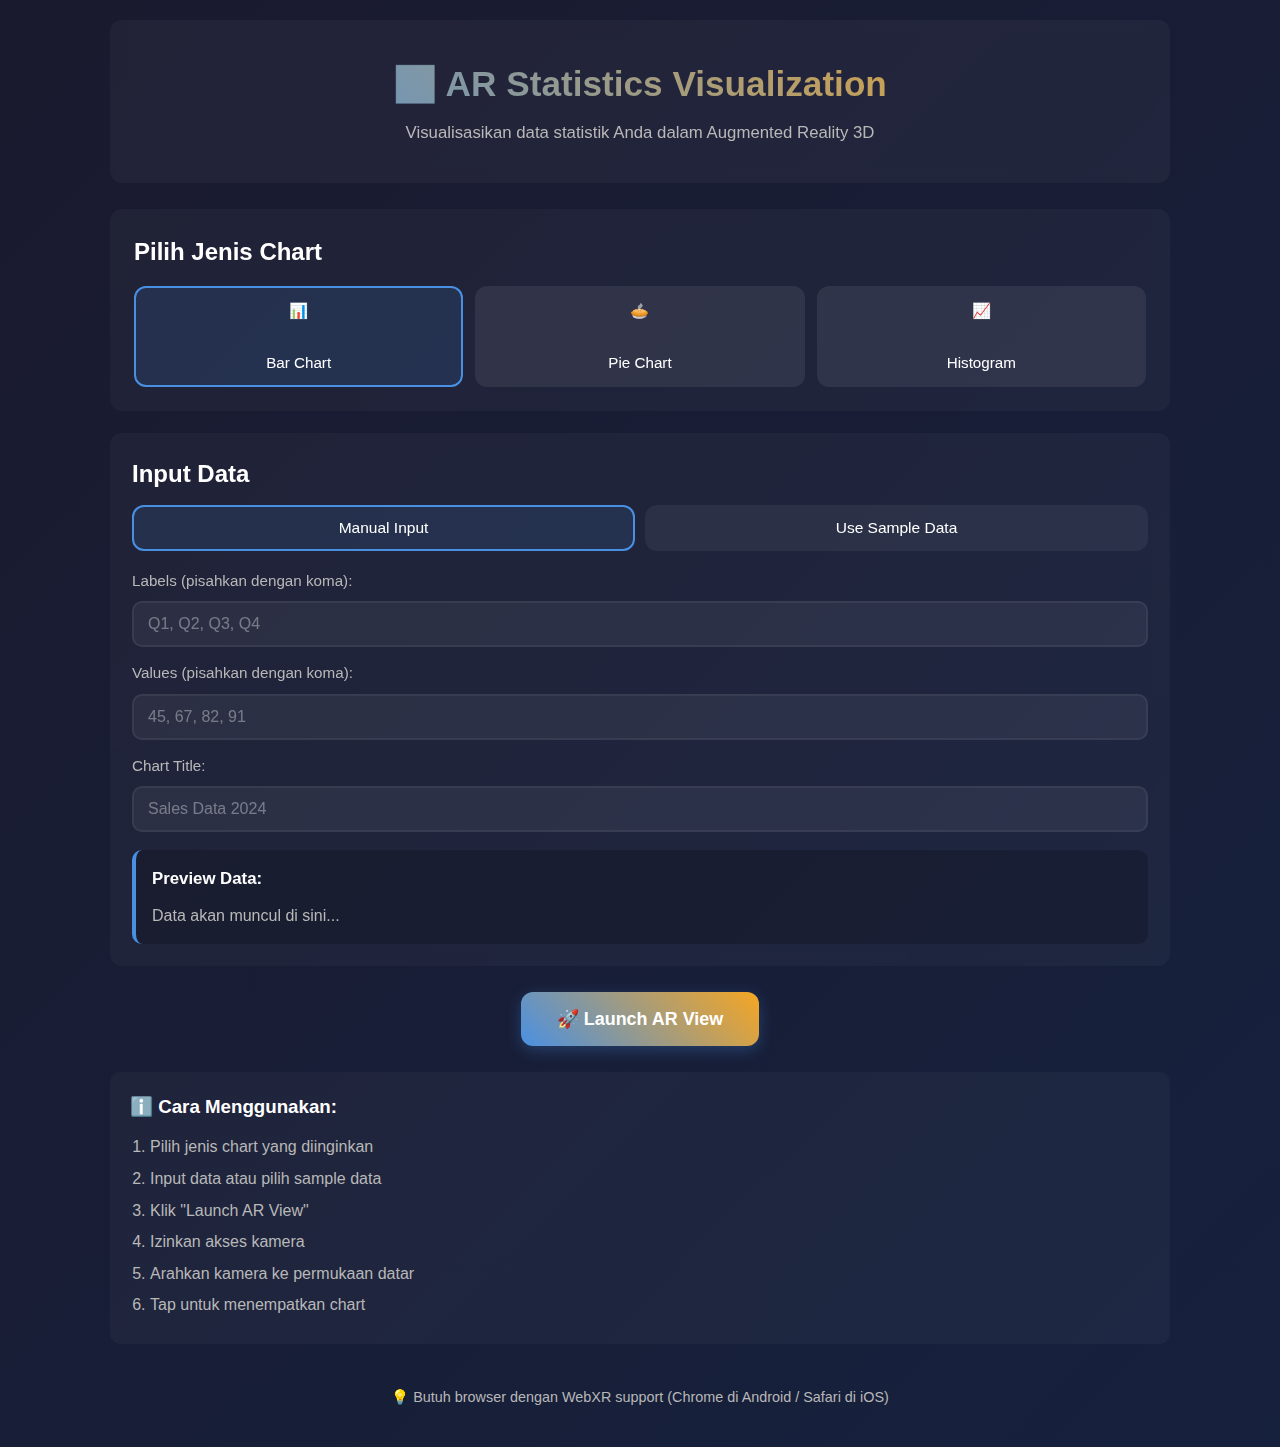
<file: index.html>
<!DOCTYPE html>
<html lang="id">
<head>
    <meta charset="UTF-8">
    <meta name="viewport" content="width=device-width, initial-scale=1.0">
    <title>AR Statistics Visualization</title>
    <link rel="stylesheet" href="style.css">
</head>
<body>
    <div class="container">
        <header>
            <h1>📊 AR Statistics Visualization</h1>
            <p>Visualisasikan data statistik Anda dalam Augmented Reality 3D</p>
        </header>

        <main>
            <!-- Chart Type Selection -->
            <section class="chart-type-section">
                <h2>Pilih Jenis Chart</h2>
                <div class="chart-types">
                    <button class="chart-type-btn active" data-type="bar">
                        <span class="icon">📊</span>
                        <span>Bar Chart</span>
                    </button>
                    <button class="chart-type-btn" data-type="pie">
                        <span class="icon">🥧</span>
                        <span>Pie Chart</span>
                    </button>
                    <button class="chart-type-btn" data-type="histogram">
                        <span class="icon">📈</span>
                        <span>Histogram</span>
                    </button>
                </div>
            </section>

            <!-- Data Input Section -->
            <section class="data-input-section">
                <h2>Input Data</h2>
                
                <div class="input-method">
                    <button class="method-btn active" data-method="manual">Manual Input</button>
                    <button class="method-btn" data-method="sample">Use Sample Data</button>
                </div>

                <!-- Manual Input -->
                <div id="manual-input" class="input-form">
                    <div class="form-group">
                        <label>Labels (pisahkan dengan koma):</label>
                        <input type="text" id="labels-input" placeholder="Q1, Q2, Q3, Q4">
                    </div>

                    <div class="form-group">
                        <label>Values (pisahkan dengan koma):</label>
                        <input type="text" id="values-input" placeholder="45, 67, 82, 91">
                    </div>

                    <div class="form-group">
                        <label>Chart Title:</label>
                        <input type="text" id="title-input" placeholder="Sales Data 2024">
                    </div>
                </div>

                <!-- Sample Data (Hidden by default) -->
                <div id="sample-input" class="input-form" style="display: none;">
                    <select id="sample-select">
                        <option value="sales">Sales Data</option>
                        <option value="survey">Survey Results</option>
                        <option value="grades">Student Grades</option>
                    </select>
                </div>

                <!-- Data Preview -->
                <div class="data-preview">
                    <h3>Preview Data:</h3>
                    <div id="preview-content">
                        <p class="placeholder">Data akan muncul di sini...</p>
                    </div>
                </div>
            </section>

            <!-- Launch AR Button -->
            <div class="action-section">
                <button id="launch-ar-btn" class="launch-btn">
                    <span>🚀 Launch AR View</span>
                </button>
            </div>

            <!-- Info Section -->
            <section class="info-section">
                <h3>ℹ️ Cara Menggunakan:</h3>
                <ol>
                    <li>Pilih jenis chart yang diinginkan</li>
                    <li>Input data atau pilih sample data</li>
                    <li>Klik "Launch AR View"</li>
                    <li>Izinkan akses kamera</li>
                    <li>Arahkan kamera ke permukaan datar</li>
                    <li>Tap untuk menempatkan chart</li>
                </ol>
            </section>
        </main>

        <footer>
            <p>💡 Butuh browser dengan WebXR support (Chrome di Android / Safari di iOS)</p>
        </footer>
    </div>

    <script src="app.js"></script>
</body>
</html>
</file>
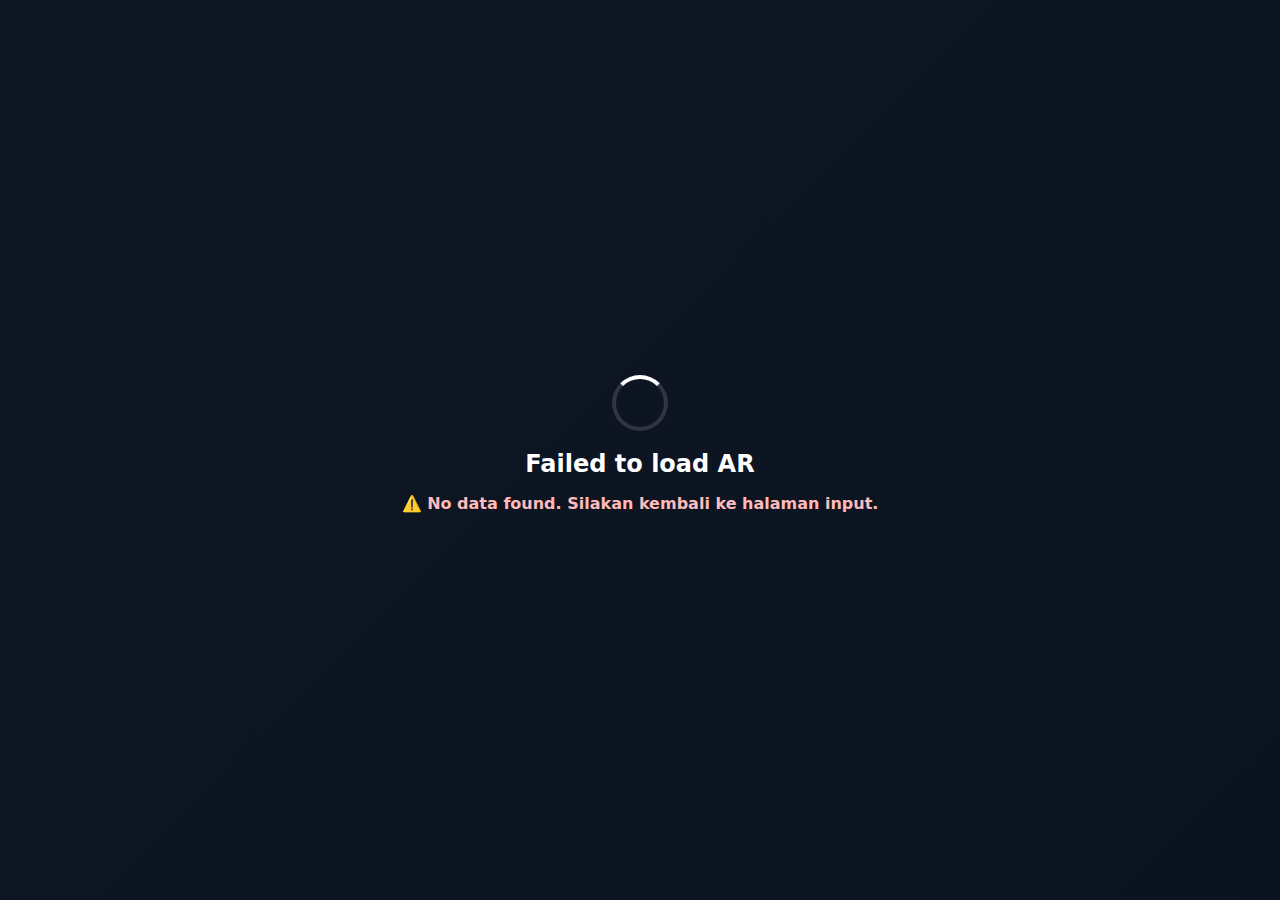
<file: ar.html>
<!DOCTYPE html>
<html lang="id">
<head>
    <meta charset="UTF-8">
    <!-- viewport mobile-friendly -->
    <meta name="viewport" content="width=device-width, initial-scale=1.0, maximum-scale=1, user-scalable=no">
    <title>AR View - Statistics</title>

    <!-- A-Frame -->
    <script src="https://aframe.io/releases/1.4.0/aframe.min.js"></script>

    <link rel="stylesheet" href="style.css">

    <style>
        /* Basic layout */
        html, body { height: 100%; margin: 0; padding: 0; }
        body.ar-body { background: #000; color: #fff; overflow: hidden; font-family: system-ui, -apple-system, "Segoe UI", Roboto, "Helvetica Neue", Arial; }

        /* Loading screen */
        #loading-screen {
            position: fixed;
            inset: 0;
            background: linear-gradient(135deg, #0f1724 0%, #0b1220 100%);
            display: flex;
            flex-direction: column;
            justify-content: center;
            align-items: center;
            z-index: 9999;
            color: white;
            padding: 16px;
            text-align: center;
        }
        #loading-screen.hidden { display: none; }

        .spinner {
            border: 4px solid rgba(255, 255, 255, 0.14);
            border-top: 4px solid white;
            border-radius: 50%;
            width: 56px;
            height: 56px;
            animation: spin 1s linear infinite;
            margin-bottom: 14px;
        }
        @keyframes spin { 0% { transform: rotate(0deg); } 100% { transform: rotate(360deg); } }

        /* Overlay controls */
        #ar-overlay {
            position: fixed;
            inset: 0;
            pointer-events: none; /* allow scene interactions below; enable on controls */
            z-index: 999;
        }
        .top-controls {
            margin: env(safe-area-inset-top) 12px 0 12px;
            display: flex;
            gap: 12px;
            align-items: center;
            pointer-events: auto;
        }
        .top-controls #status-text { flex: 1; text-align: center; font-weight: 600; color: #e6eef8; }

        .bottom-controls {
            position: absolute;
            left: 0;
            right: 0;
            bottom: calc(12px + env(safe-area-inset-bottom));
            display: flex;
            justify-content: center;
            pointer-events: auto;
            padding: 0 12px;
        }

        .side-controls {
            position: absolute;
            right: 12px;
            top: 50%;
            transform: translateY(-50%);
            display: flex;
            flex-direction: column;
            gap: 8px;
            pointer-events: auto;
        }

        /* Buttons */
        .control-btn {
            background: rgba(255,255,255,0.06);
            color: #fff;
            border: none;
            border-radius: 12px;
            padding: 12px 14px;
            font-size: 16px;
            min-width: 48px;
            min-height: 48px;
            box-shadow: 0 6px 16px rgba(0,0,0,0.35);
            display: inline-flex;
            align-items: center;
            justify-content: center;
            cursor: pointer;
            touch-action: manipulation;
        }
        .control-btn.primary {
            background: linear-gradient(90deg, #4A90E2, #50E3C2);
            color: #03203a;
            font-weight: 700;
            padding: 14px 18px;
            border-radius: 14px;
            box-shadow: 0 10px 24px rgba(10,40,80,0.45);
        }
        .control-btn.danger { background: rgba(233,75,60,0.95); color: white; }

        /* Info panel */
        #info-panel {
            position: absolute;
            left: 12px;
            bottom: calc(90px + env(safe-area-inset-bottom));
            background: rgba(0,0,0,0.45);
            padding: 10px 12px;
            border-radius: 10px;
            pointer-events: auto;
            max-width: 48%;
            color: #fff;
        }

        /* Placement marker small tweak */
        #placement-marker a-text { font-weight: 700; }

        /* Error message */
        #error-message { color: #ffbaba; padding: 8px 12px; display: none; text-align: center; }

        /* Make sure scene fills viewport */
        a-scene { width: 100vw; height: 100vh; display: block; }
    </style>
</head>
<body class="ar-body">

    <!-- Loading Screen -->
    <div id="loading-screen" role="status" aria-live="polite">
        <div class="spinner" aria-hidden="true"></div>
        <h2 id="loading-text">Loading AR View...</h2>
        <p id="loading-detail">Initializing scene</p>
        <div id="error-message" role="alert"></div>
    </div>

    <!-- AR Controls Overlay -->
    <div id="ar-overlay" style="display: none;">
        <div class="top-controls">
            <button id="back-btn" class="control-btn" aria-label="Kembali">←</button>
            <div id="status-text">Ready to place chart</div>
            <div id="capability-indicator" style="font-size:13px;color:#cfe8ff;opacity:0.9;"></div>
        </div>

        <div class="bottom-controls">
            <button id="place-chart-btn" class="control-btn primary" aria-label="Place Chart on Ground">
                📍 Place Chart
            </button>
        </div>

        <div class="side-controls" style="display: none;">
            <button id="rotate-left-btn" class="control-btn" title="Rotate Left">↻</button>
            <button id="rotate-right-btn" class="control-btn" title="Rotate Right">↺</button>
            <button id="scale-up-btn" class="control-btn" title="Scale Up">＋</button>
            <button id="scale-down-btn" class="control-btn" title="Scale Down">－</button>
            <button id="reset-btn" class="control-btn" title="Reset View">⟲</button>
            <button id="delete-btn" class="control-btn danger" title="Delete Chart">🗑️</button>
        </div>

        <!-- Chart Info Panel (optional) -->
        <div id="info-panel" style="display: none;">
            <h3 id="info-title"></h3>
            <p id="info-value"></p>
        </div>
    </div>

    <!-- A-Frame Scene -->
    <a-scene 
        embedded
        vr-mode-ui="enabled: false"
        renderer="colorManagement: true; physicallyCorrectLights: true; antialias: true;">
        
        <!-- Sky -->
        <a-sky color="#87CEEB" opacity="0.3"></a-sky>
        
        <!-- Camera (reduced controls for mobile) -->
        <a-entity id="camera" camera look-controls="touchEnabled: true; mouseEnabled: false" wasd-controls="enabled: false" position="0 1.6 3"></a-entity>

        <!-- Lighting -->
        <a-light type="ambient" intensity="0.7"></a-light>
        <a-light type="directional" intensity="0.9" position="3 5 2" cast-shadow="true"></a-light>

        <!-- Ground reference (non-physical fallback) -->
        <a-plane 
            id="ground-plane"
            position="0 0 0" 
            rotation="-90 0 0" 
            width="10" 
            height="10" 
            color="#2a2a4e"
            opacity="0.45"
            material="side: double"
            shadow="receive: true">
        </a-plane>

        <!-- Grid Helper -->
        <a-entity id="grid-helper" position="0 0.01 0"></a-entity>

        <!-- Chart Container -->
        <a-entity id="chart-container" position="0 0 -2"></a-entity>

        <!-- Placement Marker -->
        <a-entity id="placement-marker" visible="true" position="0 0.02 -2">
            <a-ring color="#4A90E2" radius-inner="0.4" radius-outer="0.45" opacity="0.8" rotation="-90 0 0"
                animation="property: scale; from: 1 1 1; to: 1.08 1.08 1.08; dir: alternate; loop: true; dur: 900; easing: easeInOutSine">
            </a-ring>
            <a-circle color="#4A90E2" radius="0.35" opacity="0.28" rotation="-90 0 0"></a-circle>
            <a-cylinder color="#FFFFFF" height="0.05" radius="0.05" position="0 0.03 0"></a-cylinder>
            <a-text value="Place chart here" align="center" color="#FFFFFF" width="2" position="0 0.12 0" rotation="-90 0 0"></a-text>
        </a-entity>
    </a-scene>

    <script src="app.js"></script>
    <script>
        console.log('=== AR.HTML LOADED ===');

        const loadingScreen = document.getElementById('loading-screen');
        const loadingText = document.getElementById('loading-text');
        const loadingDetail = document.getElementById('loading-detail');
        const errorMessage = document.getElementById('error-message');
        const arOverlay = document.getElementById('ar-overlay');
        const capabilityIndicator = document.getElementById('capability-indicator');
        const placementMarker = document.getElementById('placement-marker');
        const placeBtn = document.getElementById('place-chart-btn');
        const scene = document.querySelector('a-scene');

        function updateLoading(text, detail) {
            console.log('Loading:', text, detail || '');
            if (loadingText) loadingText.textContent = text;
            if (loadingDetail) loadingDetail.textContent = detail || '';
        }

        function showError(message) {
            console.error('AR error:', message);
            if (errorMessage) {
                errorMessage.style.display = 'block';
                errorMessage.innerHTML = `<strong>⚠️ ${message}</strong>`;
            }
            if (loadingText) loadingText.textContent = 'Failed to load AR';
            if (loadingDetail) loadingDetail.style.display = 'none';
        }

        function hideLoading() {
            if (loadingScreen) loadingScreen.classList.add('hidden');
            if (arOverlay) arOverlay.style.display = 'block';
        }

        // Basic WebXR capability hint (informational)
        async function checkXRSupport() {
            try {
                if (navigator.xr && navigator.xr.isSessionSupported) {
                    const supported = await navigator.xr.isSessionSupported('immersive-ar');
                    capabilityIndicator.textContent = supported ? 'WebXR: AR ✓' : 'WebXR: AR ✕';
                    capabilityIndicator.title = supported ? 'Browser supports immersive AR' : 'Immersive AR not supported; use Chrome on Android with WebXR enabled';
                } else {
                    capabilityIndicator.textContent = 'WebXR: unknown';
                    capabilityIndicator.title = 'Browser did not expose navigator.xr';
                }
            } catch (e) {
                capabilityIndicator.textContent = 'WebXR: error';
                capabilityIndicator.title = e.message || 'Error detecting WebXR';
            }
        }

        // Start checks and load data
        updateLoading('Checking data...', 'Reading from localStorage');
        const savedData = localStorage.getItem('arChartData');
        console.log('Saved data:', savedData);

        if (!savedData) {
            showError('No data found. Silakan kembali ke halaman input.');
            setTimeout(() => window.location.href = 'index.html', 2500);
        } else {
            try {
                const chartData = JSON.parse(savedData);
                if (!chartData?.data?.labels || !chartData?.data?.values) {
                    throw new Error('Data chart tidak lengkap');
                }

                updateLoading('Loading 3D scene...', 'Mempersiapkan tampilan AR');

                // When A-Frame scene is ready
                if (scene.hasLoaded) {
                    onSceneReady();
                } else {
                    scene.addEventListener('loaded', onSceneReady);
                }

            } catch (err) {
                console.error('Parse error:', err);
                showError('Error loading data: ' + err.message);
            }
        }

        function onSceneReady() {
            console.log('Scene ready');
            // Small delay to allow renderer to settle on some devices
            setTimeout(() => {
                try {
                    // Initialize AR view (function from app.js)
                    if (typeof initARView === 'function') {
                        initARView();
                    } else {
                        console.warn('initARView() not found (app.js not loaded?)');
                    }

                    // Hide loading and show overlay
                    hideLoading();

                    // Check WebXR support and show hint
                    checkXRSupport();

                    // Attach tap-to-place only when AUTO_PLACE is not enabled
                    // Determine AUTO_PLACE: prefer window.AUTO_PLACE set by app.js; default true for safety
                    const AUTO_PLACE = (typeof window.AUTO_PLACE !== 'undefined') ? !!window.AUTO_PLACE : true;
                    console.log('AUTO_PLACE =', AUTO_PLACE);

                    if (!AUTO_PLACE) {
                        attachTapToPlace();
                    } else {
                        console.log('Auto-place active: skipping tap-to-place attachment.');
                    }

                } catch (e) {
                    console.error('Error during onSceneReady:', e);
                    showError('Internal error: ' + (e.message || e));
                }
            }, 250);
        }

        function attachTapToPlace() {
            try {
                const canvas = scene && scene.canvas ? scene.canvas : (scene && scene.renderer ? scene.renderer.domElement : null);
                const fallbackCanvas = document.querySelector('canvas');
                const targetCanvas = canvas || fallbackCanvas;
                if (!targetCanvas) {
                    console.warn('Canvas not found for tap-to-place');
                    return;
                }

                let lastTouch = 0;
                const touchHandler = (ev) => {
                    lastTouch = Date.now();
                    attemptPlace();
                };
                const clickHandler = (ev) => {
                    if (Date.now() - lastTouch < 500) return;
                    attemptPlace();
                };

                targetCanvas.addEventListener('touchend', touchHandler, { passive: true });
                targetCanvas.addEventListener('click', clickHandler, { passive: true });

                // Also enable place button to place chart (defensive)
                placeBtn?.addEventListener('click', (e) => {
                    e.stopPropagation?.();
                    attemptPlace();
                });

                console.log('Tap-to-place attached to canvas');
            } catch (e) {
                console.warn('attachTapToPlace failed:', e);
            }
        }

        // call placeChartOnGround only when placement marker is visible (defensive)
        function attemptPlace() {
            try {
                const marker = document.getElementById('placement-marker');
                if (marker && marker.getAttribute('visible') === false) {
                    console.log('Marker hidden — ignoring tap-to-place');
                    return;
                }
                if (typeof placeChartOnGround === 'function') {
                    placeChartOnGround();
                } else {
                    console.warn('placeChartOnGround() not found');
                }
            } catch (e) {
                console.error('attemptPlace error:', e);
            }
        }

        // Back button (defensive in case app.js didn't attach)
        document.getElementById('back-btn')?.addEventListener('click', () => {
            window.location.href = 'index.html';
        });

    </script>
</body>
</html>
</file>
<file: style.css>
/* ==================== Global Styles ==================== */
* {
    margin: 0;
    padding: 0;
    box-sizing: border-box;
}

:root {
    --primary-color: #4A90E2;
    --secondary-color: #E94B3C;
    --success-color: #6BCF7F;
    --warning-color: #F5A623;
    --danger-color: #E94B3C;
    --dark-bg: #1a1a2e;
    --card-bg: #16213e;
    --text-light: #ffffff;
    --text-gray: #b8b8b8;
    --border-radius: 12px;
    --transition: all 0.22s ease;
}

/* Font + base */
body {
    font-family: 'Segoe UI', Tahoma, Geneva, Verdana, sans-serif;
    background: linear-gradient(135deg, #1a1a2e 0%, #16213e 100%);
    color: var(--text-light);
    min-height: 100vh;
    line-height: 1.6;
    -webkit-font-smoothing: antialiased;
    -moz-osx-font-smoothing: grayscale;
}

/* ==================== Container ==================== */
.container {
    max-width: 1100px;
    margin: 0 auto;
    padding: 20px;
}

/* ==================== Header ==================== */
header {
    text-align: center;
    padding: 36px 18px;
    background: rgba(255, 255, 255, 0.04);
    border-radius: var(--border-radius);
    margin-bottom: 26px;
    /* reduce heavy blur on mobile for perf */
    backdrop-filter: blur(6px);
}

header h1 {
    font-size: 2.2rem;
    margin-bottom: 8px;
    background: linear-gradient(45deg, var(--primary-color), var(--warning-color));
    -webkit-background-clip: text;
    -webkit-text-fill-color: transparent;
    background-clip: text;
}

header p {
    color: var(--text-gray);
    font-size: 1.05rem;
}

/* ==================== Chart Type Selection ==================== */
.chart-type-section {
    background: rgba(255, 255, 255, 0.03);
    padding: 24px;
    border-radius: var(--border-radius);
    margin-bottom: 22px;
    backdrop-filter: blur(6px);
}

.chart-type-section h2 { margin-bottom: 14px; color: var(--text-light); }

.chart-types {
    display: grid;
    grid-template-columns: repeat(auto-fit, minmax(140px, 1fr));
    gap: 12px;
}

.chart-type-btn {
    background: rgba(255, 255, 255, 0.08);
    border: 2px solid transparent;
    border-radius: var(--border-radius);
    padding: 14px;
    cursor: pointer;
    transition: var(--transition);
    display: flex;
    flex-direction: column;
    align-items: center;
    gap: 8px;
    color: var(--text-light);
    font-size: 0.95rem;
    touch-action: manipulation;
    -webkit-tap-highlight-color: rgba(0,0,0,0.06);
}

.chart-type-btn .icon { width: 44px; height: 44px; stroke-width: 1.4; }
.chart-type-btn:hover { transform: translateY(-4px); background: rgba(255,255,255,0.12); }
.chart-type-btn.active { border-color: var(--primary-color); background: rgba(74,144,226,0.14); }

/* ==================== Data Input Section ==================== */
.data-input-section {
    background: rgba(255, 255, 255, 0.03);
    padding: 22px;
    border-radius: var(--border-radius);
    margin-bottom: 22px;
    backdrop-filter: blur(6px);
}

.data-input-section h2 { margin-bottom: 12px; }
.input-method { display: flex; gap: 10px; margin-bottom: 18px; }

.method-btn {
    flex: 1;
    padding: 12px 16px;
    background: rgba(255, 255, 255, 0.06);
    border: 2px solid transparent;
    border-radius: var(--border-radius);
    color: var(--text-light);
    cursor: pointer;
    transition: var(--transition);
    font-size: 0.97rem;
    touch-action: manipulation;
}

/* hover + active */
.method-btn:hover { background: rgba(255,255,255,0.12); }
.method-btn.active { border-color: var(--primary-color); background: rgba(74,144,226,0.12); }

/* ==================== Form Styles ==================== */
.input-form { display: flex; flex-direction: column; gap: 14px; }

.form-group { display: flex; flex-direction: column; gap: 8px; }
.form-group label { color: var(--text-gray); font-size: 0.95rem; font-weight: 500; }

.form-group input,
.form-group select {
    padding: 12px 14px;
    background: rgba(255,255,255,0.06);
    border: 2px solid rgba(255,255,255,0.06);
    border-radius: 10px;
    color: var(--text-light);
    font-size: 1rem;
    transition: var(--transition);
    touch-action: manipulation;
}

.form-group input:focus,
.form-group select:focus {
    outline: none;
    border-color: var(--primary-color);
    background: rgba(255,255,255,0.1);
}

.form-group input::placeholder { color: rgba(255,255,255,0.36); }
select option { background: var(--card-bg); color: var(--text-light); }

/* ==================== Data Preview (mobile-friendly table) ==================== */
.data-preview {
    margin-top: 18px;
    padding: 16px;
    background: rgba(0,0,0,0.18);
    border-radius: 10px;
    border-left: 4px solid var(--primary-color);
}

.data-preview h3 { margin-bottom: 10px; font-size: 1.05rem; }
#preview-content { color: var(--text-gray); }

/* New responsive preview markup used by updatePreview() */
.preview-table { display: block; width: 100%; border-radius: 6px; overflow: hidden; }
.preview-row { display: flex; justify-content: space-between; gap: 8px; padding: 8px 6px; border-bottom: 1px solid rgba(255,255,255,0.04); align-items: center; }
.preview-row.header { font-weight: 700; background: rgba(255,255,255,0.02); color: var(--primary-color); }
.preview-row .cell { flex: 1; text-align: center; font-size: 0.95rem; color: var(--text-gray); }
.preview-row .cell.label { text-align: left; padding-left: 6px; }
.preview-row .cell.value { text-align: center; }
.preview-row .cell.color { text-align: right; padding-right: 6px; }

/* Desktop-like table (fallback if using table markup) */
#preview-content table { width: 100%; border-collapse: collapse; }
#preview-content th, #preview-content td { padding: 10px; text-align: left; border-bottom: 1px solid rgba(255,255,255,0.08); color: var(--text-gray); }
#preview-content th { color: var(--primary-color); font-weight: 600; }

/* ==================== Action Section ==================== */
.action-section { margin: 26px 0; text-align: center; }
.launch-btn {
    background: linear-gradient(45deg, var(--primary-color), var(--warning-color));
    border: none;
    border-radius: var(--border-radius);
    padding: 16px 36px;
    font-size: 1.12rem;
    font-weight: 700;
    color: white;
    cursor: pointer;
    transition: var(--transition);
    box-shadow: 0 4px 15px rgba(74,144,226,0.3);
    touch-action: manipulation;
}
.launch-btn:hover { transform: translateY(-3px); box-shadow: 0 8px 28px rgba(74,144,226,0.4); }
.launch-btn:active { transform: translateY(-1px); }
.launch-btn:disabled { opacity: 0.5; cursor: not-allowed; transform: none; }

/* ==================== Info Section ==================== */
.info-section { background: rgba(255,255,255,0.03); padding: 20px; border-radius: 10px; margin-bottom: 24px; }
.info-section h3 { margin-bottom: 12px; }
.info-section ol { margin-left: 20px; color: var(--text-gray); }
.info-section li { margin-bottom: 6px; }

/* ==================== Footer ==================== */
footer { text-align: center; padding: 18px; color: var(--text-gray); font-size: 0.9rem; }

/* ==================== AR Body & Scene ==================== */
.ar-body { margin: 0; padding: 0; overflow: hidden; background: #000; }
.ar-body a-scene { height: 100vh; width: 100vw; display: block; }

/* ==================== AR Overlay Controls ==================== */
#ar-overlay { position: fixed; inset: 0; pointer-events: none; z-index: 1000; }
#ar-overlay > * { pointer-events: auto; }

.top-controls {
    position: absolute;
    top: calc(12px + env(safe-area-inset-top));
    left: 12px;
    right: 12px;
    display: flex;
    gap: 8px;
    align-items: center;
    justify-content: space-between;
}

#status-text {
    background: rgba(0,0,0,0.72);
    padding: 8px 14px;
    border-radius: 22px;
    color: white;
    font-size: 0.9rem;
    backdrop-filter: blur(6px);
}

.bottom-controls {
    position: absolute;
    left: 12px;
    right: 12px;
    bottom: calc(12px + env(safe-area-inset-bottom));
    display: flex;
    justify-content: center;
}

.side-controls {
    position: absolute;
    right: 12px;
    top: 50%;
    transform: translateY(-50%);
    display: flex;
    flex-direction: column;
    gap: 8px;
}

/* ==================== Control Buttons ==================== */
.control-btn {
    background: rgba(0,0,0,0.7);
    border: 2px solid rgba(255,255,255,0.16);
    border-radius: 12px;
    padding: 10px 18px;
    color: white;
    font-size: 1rem;
    cursor: pointer;
    transition: var(--transition);
    backdrop-filter: blur(6px);
    font-weight: 600;
    touch-action: manipulation;
}
.control-btn:hover { transform: scale(1.04); border-color: rgba(255,255,255,0.36); }
.control-btn:active { transform: scale(0.98); }

.control-btn.primary {
    background: linear-gradient(90deg, var(--primary-color), #50E3C2);
    border-color: transparent;
    font-size: 1.02rem;
    padding: 12px 20px;
    box-shadow: 0 8px 20px rgba(10,40,80,0.35);
}
.control-btn.danger { background: rgba(233,75,60,0.95); border-color: var(--danger-color); }

/* disabled */
.control-btn:disabled { opacity: 0.45; cursor: not-allowed; transform: none; }

/* ==================== Info Panel ==================== */
#info-panel {
    position: absolute;
    bottom: calc(100px + env(safe-area-inset-bottom));
    left: 50%;
    transform: translateX(-50%);
    background: rgba(0,0,0,0.85);
    padding: 12px 16px;
    border-radius: 10px;
    backdrop-filter: blur(6px);
    border: 1px solid rgba(255,255,255,0.08);
    max-width: 320px;
    color: #fff;
}
#info-panel h3 { color: var(--primary-color); margin-bottom: 6px; font-size: 1.05rem; }
#info-panel p { font-size: 1.1rem; font-weight: 700; }

/* ==================== Responsive Design ==================== */
@media (max-width: 900px) {
    header h1 { font-size: 1.8rem; }
    .chart-types { grid-template-columns: 1fr; }
    .chart-type-btn { padding: 12px; }
    .input-method { flex-direction: column; }
    .launch-btn { width: 100%; padding: 14px 24px; font-size: 1.06rem; }
    .control-btn { padding: 10px 14px; font-size: 0.95rem; }
    .side-controls { right: 8px; }
    #info-panel { max-width: 86%; bottom: calc(110px + env(safe-area-inset-bottom)); }
    /* reduce heavy blur on low widths for perf */
    header, .chart-type-section, .data-input-section, .info-section { backdrop-filter: blur(4px); }
}

/* small phones */
@media (max-width: 480px) {
    .container { padding: 10px; }
    header { padding: 18px 12px; }
    .chart-type-section, .data-input-section, .info-section { padding: 14px; }
    .top-controls { padding: 0 6px; gap: 6px; }
    #status-text { font-size: 0.82rem; padding: 6px 10px; }
    .preview-row { padding: 8px 4px; }
}

/* ==================== Animations & Loading ==================== */
/* Single spin animation referenced for loaders */
@keyframes spin-360 { to { transform: rotate(360deg); } }

.container > * { animation: fadeIn 0.45s ease-out; }
@keyframes fadeIn { from { opacity: 0; transform: translateY(10px); } to { opacity: 1; transform: translateY(0); } }

@keyframes pulse { 0%,100% { opacity: 1; } 50% { opacity: 0.6; } }
.control-btn.primary:not(:disabled) { animation: pulse 2.2s infinite; }

/* Loading state */
.loading { position: relative; pointer-events: none; opacity: 0.6; }
.loading::after {
    content: '';
    position: absolute;
    top: 50%; left: 50%;
    width: 20px; height: 20px;
    margin: -10px 0 0 -10px;
    border: 3px solid rgba(255,255,255,0.3);
    border-top-color: white; border-radius: 50%;
    animation: spin-360 0.9s linear infinite;
}
</file>
